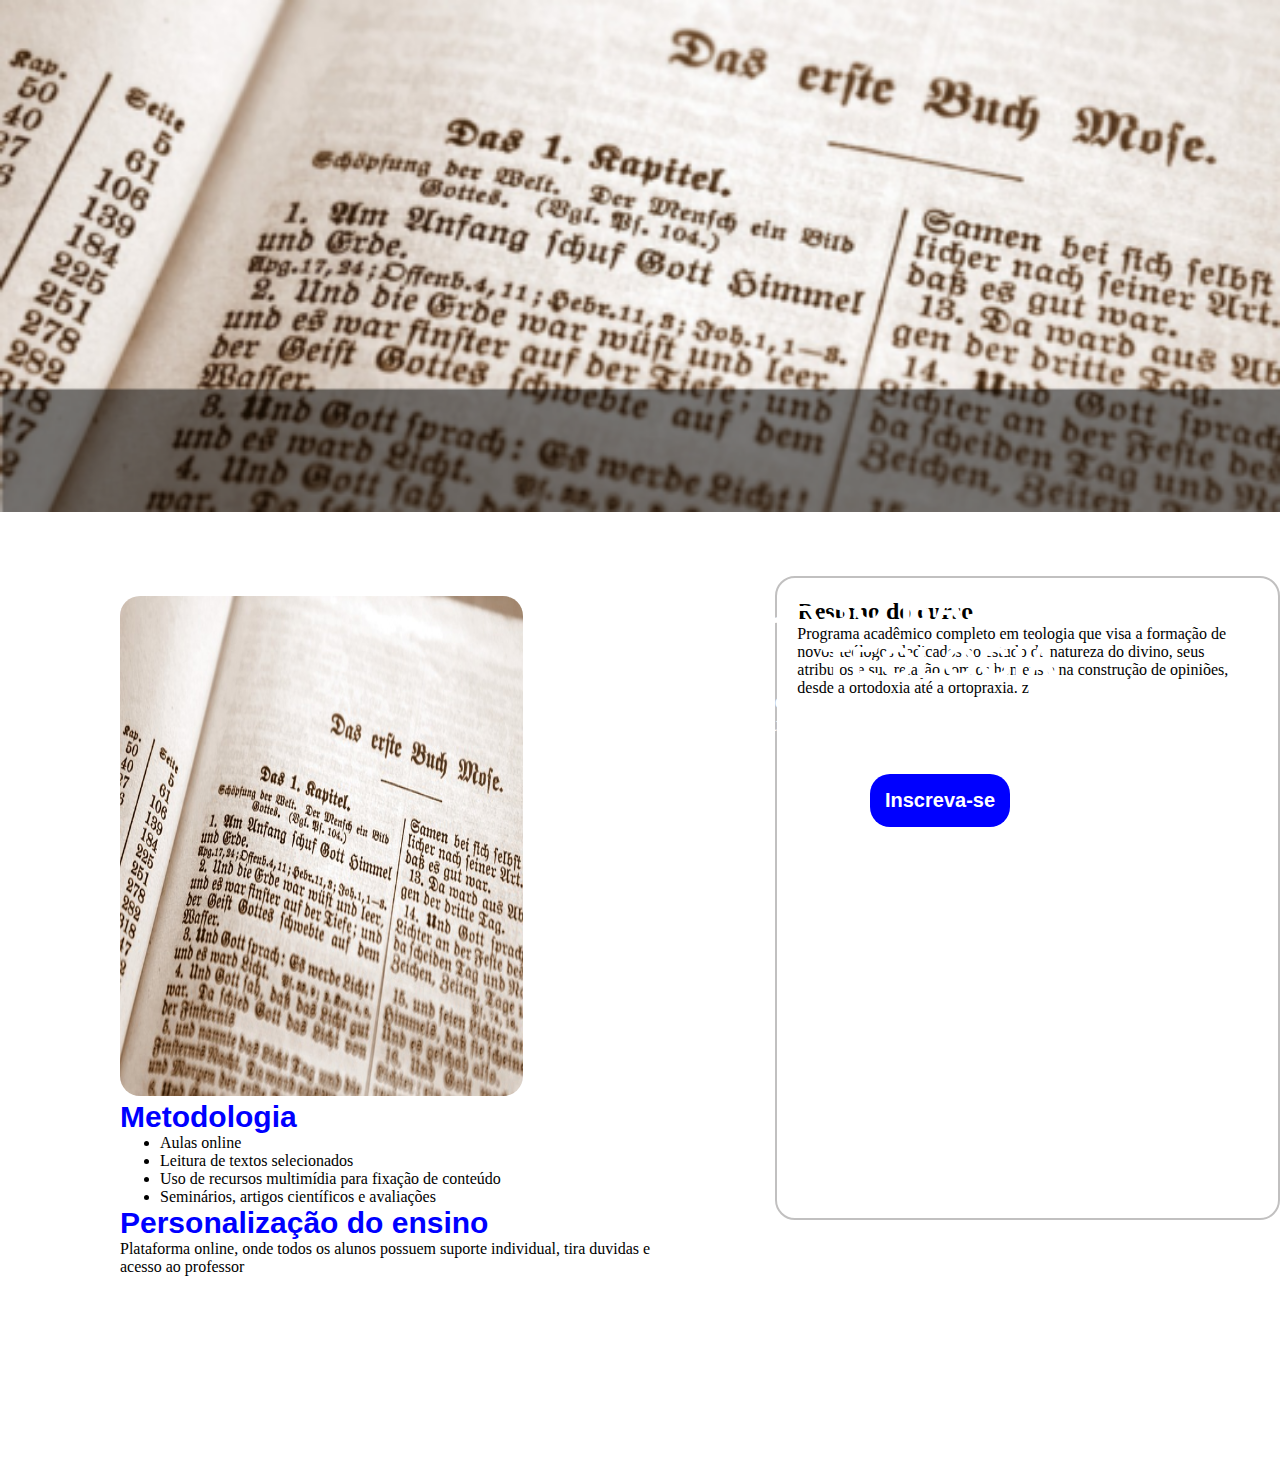
<file: curso-basico.html>
<!DOCTYPE html>
<html lang="pt-br">
<head>
    <meta charset="UTF-8">
    <meta name="viewport" content="width=device-width, initial-scale=1.0">
    <title>Basico em teologia</title>
    <link rel="stylesheet" href="estilos/basico-style.css">
</head>
<body>
    <section class="conteudo-basico">
        <div class="img-div">
            <img src="imagens/img-basico.png" alt="image-ilustrativa">
        </div>
        <div class="txt-basico">
            <h1>Curso Basico em Teologia</h1>
            <p>Curso de formação teológica focado em quem precisa de conhecimentos sólidos e aprofundados para o exercício de cargos de liderança ou apoio em diversos ministérios na igreja.</p>
            <div class="btn-inscrever">
                <button>Inscreva-se</button>
            </div>
        </div>
        <div class="interface-geral">
            <div class="interface-direita">
                <div class="img-ilustrativa01">
                    <img src="imagens/img-basico01.jpg" alt="foto-ilustrativa">
                </div>
                <div class="metodologia">
                    <h2>Metodologia</h2>
                    <ul>
                        <li>Aulas online</li>
                        <li>Leitura de textos selecionados</li>
                        <li>Uso de recursos multimídia para fixação de conteúdo</li>
                        <li>Seminários, artigos científicos e avaliações</li>
                    </ul>
                    <h2>Personalização do ensino</h2>
                    <p>Plataforma online, onde todos os alunos possuem suporte individual, tira duvidas e acesso ao professor</p>
                </div>
            </div>
            <div class="interface-esquerda">
                <div class="resumo-curso">
                    <h2>Resumo do curso</h2>
                    <p>Programa acadêmico completo em teologia que visa a formação de novos teólogos dedicados ao estudo da natureza do divino, seus atributos e sua relação com os homens e na construção de opiniões, desde a ortodoxia até a ortopraxia. z</p>
                </div>
            </div>
        </div>
    </section>
</body>
</html>
</file>
<file: estilos/basico-style.css>
*{ margin: 0 auto; padding: 0; border: 0; text-decoration: none;}

/* Interface Principal */
.interface-geral{
    display: flex;
    flex-direction: row;
    height: 900px;
    gap: 60px;
    margin-top: 60px;
}

.img-div img{
    width: 100%;
}
.txt-basico{
    color: white;
    text-align: center;
    padding: 20px;
    margin-bottom: 10px;
    position: absolute;
    top: 560px;
    left: 600px;
}

.txt-basico h1{
    font-family: Verdana, Geneva, Tahoma, sans-serif;
    font-size: 45px;
    line-height: 55px;
    text-transform: uppercase;
}

.txt-basico p{
    width: 600px;
    font-size: 20px;
}

.btn-inscrever button{
    padding: 15px;
    border-radius: 20px;
    font-size: 20px;
    font-family: Arial, Helvetica, sans-serif;
    font-weight: bolder;
    background-color: blue;
    color: white;
    cursor: pointer;
    margin-top: 15px;
}

/* interface direita */
.interface-direita{
    border-radius: 20px;
    padding: 20px;
    height: 675px;
    margin-left: 100px;
}

.img-ilustrativa01 img{
    width: 70%;
    height:500px;
    border-radius: 20px;
}

.metodologia{
    margin-bottom: 10px;
}

.metodologia h2{
    font-family: Verdana, Geneva, Tahoma, sans-serif;
    font-size: 30px;
    color: blue;
}

.metodologia ul{
    margin-left: 40px;
}

/* Interface esquerda */
.interface-esquerda{
    border: 2px solid rgb(193, 192, 192);
    padding: 20px;
    border-radius: 20px;
    width: 600px;
    height: 600px;
}
</file>
